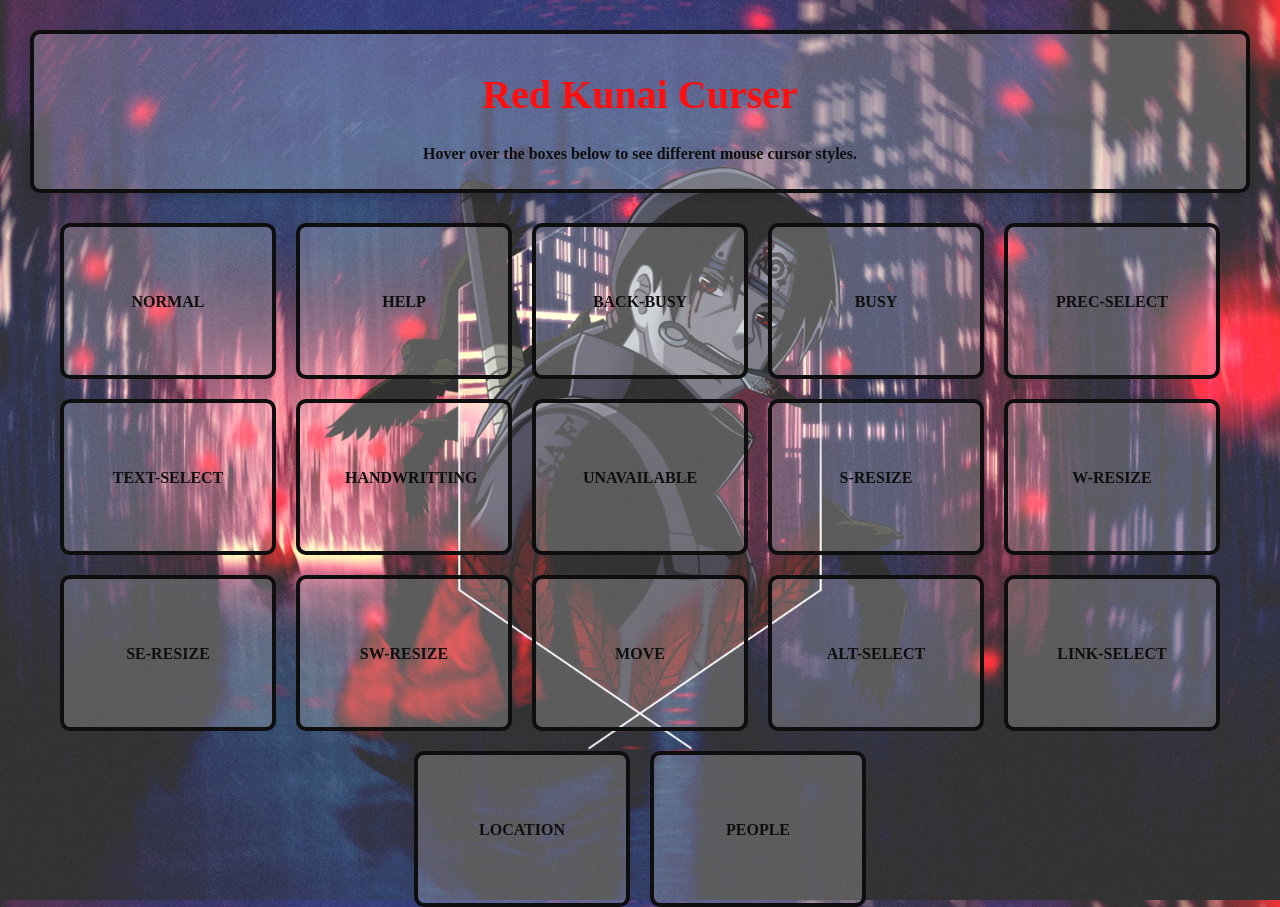
<file: index.html>
<!DOCTYPE html>
<html lang="en">
<head>
  <meta charset="UTF-8">
  <meta name="viewport" content="width=device-width, initial-scale=1.0">
  <title>Red Kunai</title>
  <link rel="stylesheet" href="/assets/style.css">
  <link rel="icon " href="/assets/icon.png" />
</head>
<body>

 <div class="header">
   <h1>Red Kunai Curser</h1> 
    <p>Hover over the boxes below to see different mouse cursor styles.</p>
    
  </div> 
  <br><br>

  <div class="cursor-box normalSelect">Normal</div>
  <div class="cursor-box help">help</div>
  <div class="cursor-box wait">back-busy</div>
  <div class="cursor-box busy">busy</div> 
  <div class="cursor-box precisionSelect">prec-Select</div>
  <div class="cursor-box text">text-select</div>
  <div class="cursor-box grab">Handwritting</div> 
  <div class="cursor-box unavailable">unavailable</div>
  <div class="cursor-box s-resize">s-resize</div>
  <div class="cursor-box w-resize">w-resize</div>
  <div class="cursor-box se-resize">se-resize</div>
  <div class="cursor-box sw-resize">sw-resize</div>  
  <div class="cursor-box move">move</div>  
  <div class="cursor-box altSelect">Alt-sELECT </div>  
  <div class="cursor-box url">Link-select</div> 
  <div class="cursor-box locationSelect">Location</div>
  <div class="cursor-box peopleSelect">people</div>
   

</body>
</html>
</file>
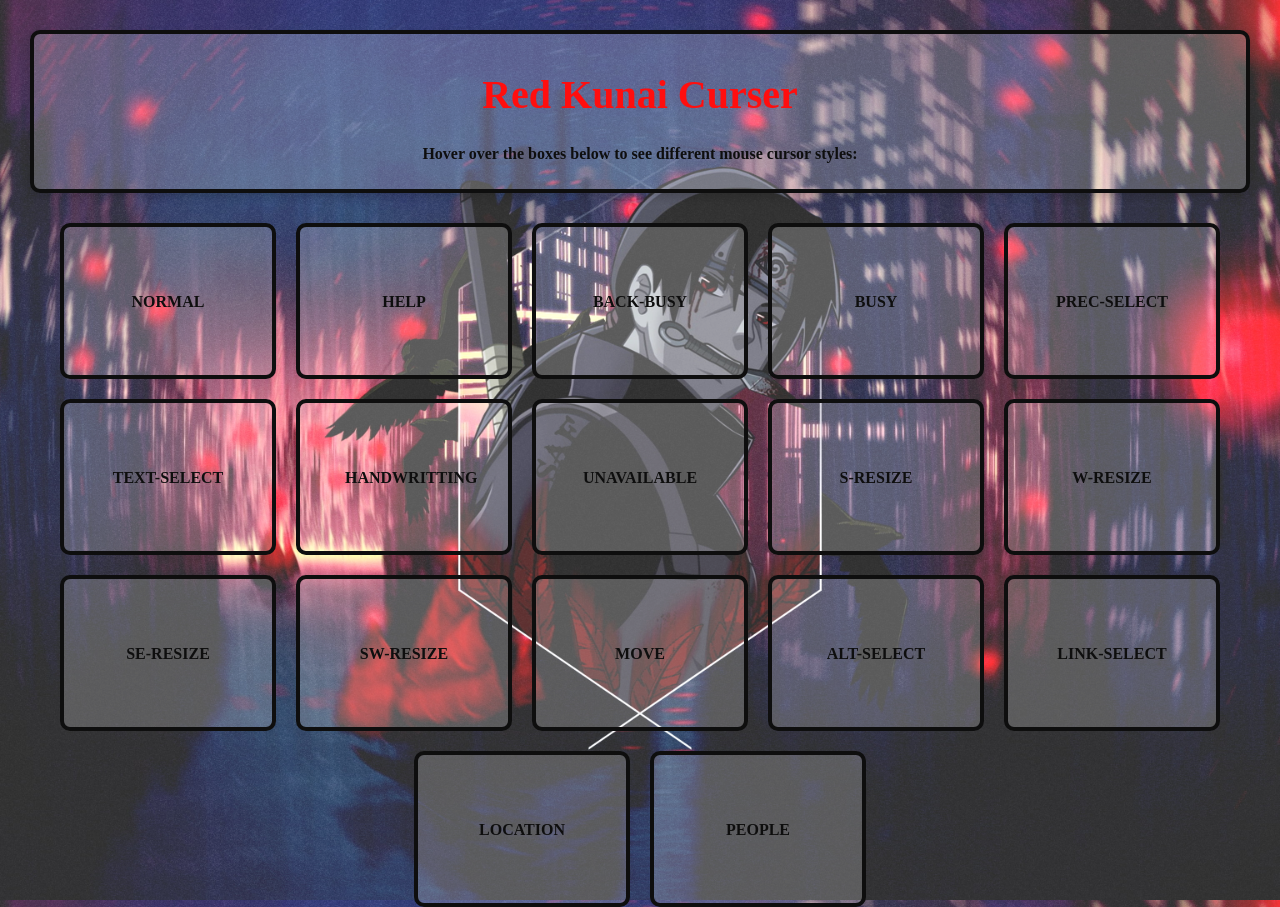
<file: assets/index.html>
<!DOCTYPE html>
<html lang="en">
<head>
  <meta charset="UTF-8">
  <meta name="viewport" content="width=device-width, initial-scale=1.0">
  <title>Cursor Styles</title>
  <link rel="stylesheet" href="/assets/style.css">
</head>
<body>

 <div class="header">
   <h1>Red Kunai Curser</h1> 
    <p>Hover over the boxes below to see different mouse cursor styles:</p>
    
  </div> 
  <br><br>

  <div class="cursor-box normalSelect">Normal</div>
  <div class="cursor-box help">help</div>
  <div class="cursor-box wait">back-busy</div>
  <div class="cursor-box busy">busy</div> 
  <div class="cursor-box precisionSelect">prec-Select</div>
  <div class="cursor-box text">text-select</div>
  <div class="cursor-box grab">Handwritting</div> 
  <div class="cursor-box unavailable">unavailable</div>
  <div class="cursor-box s-resize">s-resize</div>
  <div class="cursor-box w-resize">w-resize</div>
  <div class="cursor-box se-resize">se-resize</div>
  <div class="cursor-box sw-resize">sw-resize</div>  
  <div class="cursor-box move">move</div>  
  <div class="cursor-box altSelect">Alt-sELECT </div>  
  <div class="cursor-box url">Link-select</div> 
  <div class="cursor-box locationSelect">Location</div>
  <div class="cursor-box peopleSelect">people</div>
   

</body>
</html>
</file>
<file: assets/style.css>
html {
  background-image: url("/assets/back.jpg");
  opacity: 94%;
  background-size: cover;
  background-position: center;
  height: 100%;
  display: flex;
  justify-content: center;
  align-items: center;
  margin: 0;
  padding: 0;
}

body {
  display: flex;
  flex-wrap: wrap;
  justify-content: center;
  align-items: center;
  width: 100vw;
  height: 100vh;
  margin: 0;
  text-align: center;
  padding: 0;
}

.header {
  width: 100%;
  text-align: center;
  margin-top: 30px;
  margin-left: 30px;
  margin-right: 30px;
  margin-bottom: 20px;
  padding: 10px;
  border: 4px solid #000;
  background-color: rgba(255, 255, 255, 0.2);
  border-radius: 10px;
  box-shadow: 0 4px 8px rgba(0, 0, 0, 0.2);
  font-weight: bolder;
}
.header h1 {
  font-size: 40px;
  font-weight: bold;
  color: #ff0000;
}

.cursor-box {
  width: 118px;
  height: 118px;
  border: 4px solid #000;
  display: inline-block;
  text-align: center;
  vertical-align: middle;
  line-height: 120px;
  font-size: 16px;
  font-weight: bolder;
  background-color: rgba(255, 255, 255, 0.2);
  margin: 10px;
  padding: 15px 45px;
  text-transform: uppercase;
  background-size: 200% auto;
  color: rgb(0, 0, 0);
  border-radius: 10px;
}

.normalSelect {
  cursor: url("/normal.cur"), auto;
}
.help {
  cursor: url("/help.cur"), auto;
}
.wait {
  cursor: url("/assets/busy1.cur"), auto;
}
.busy {
  cursor: url("/assets/busy2.cur"), auto;
}
.precisionSelect {
  cursor: url("/presel.cur"), auto;
}
.text {
  cursor: url("/type.cur"), auto;
}
.grab {
  cursor: url("/hand.cur"), auto;
}
.unavailable {
  cursor: url("/unav.cur"), auto;
}
.s-resize {
  cursor: url("/resver.cur"), auto;
}
.w-resize {
  cursor: url("/reshor.cur"), auto;
}
.se-resize {
  cursor: url("/resdiagl.cur"), auto;
}
.sw-resize {
  cursor: url("/resdiagr.cur"), auto;
}
.move {
  cursor: url("/move.cur"), auto;
}
.altSelect {
  cursor: url("/alter.cur"), auto;
}
.url {
  cursor: url("/link.cur"), auto;
}
.locationSelect {
  cursor: url("/location.cur"), auto;
}
.peopleSelect {
  cursor: url("/people.cur"), auto;
}
</file>
